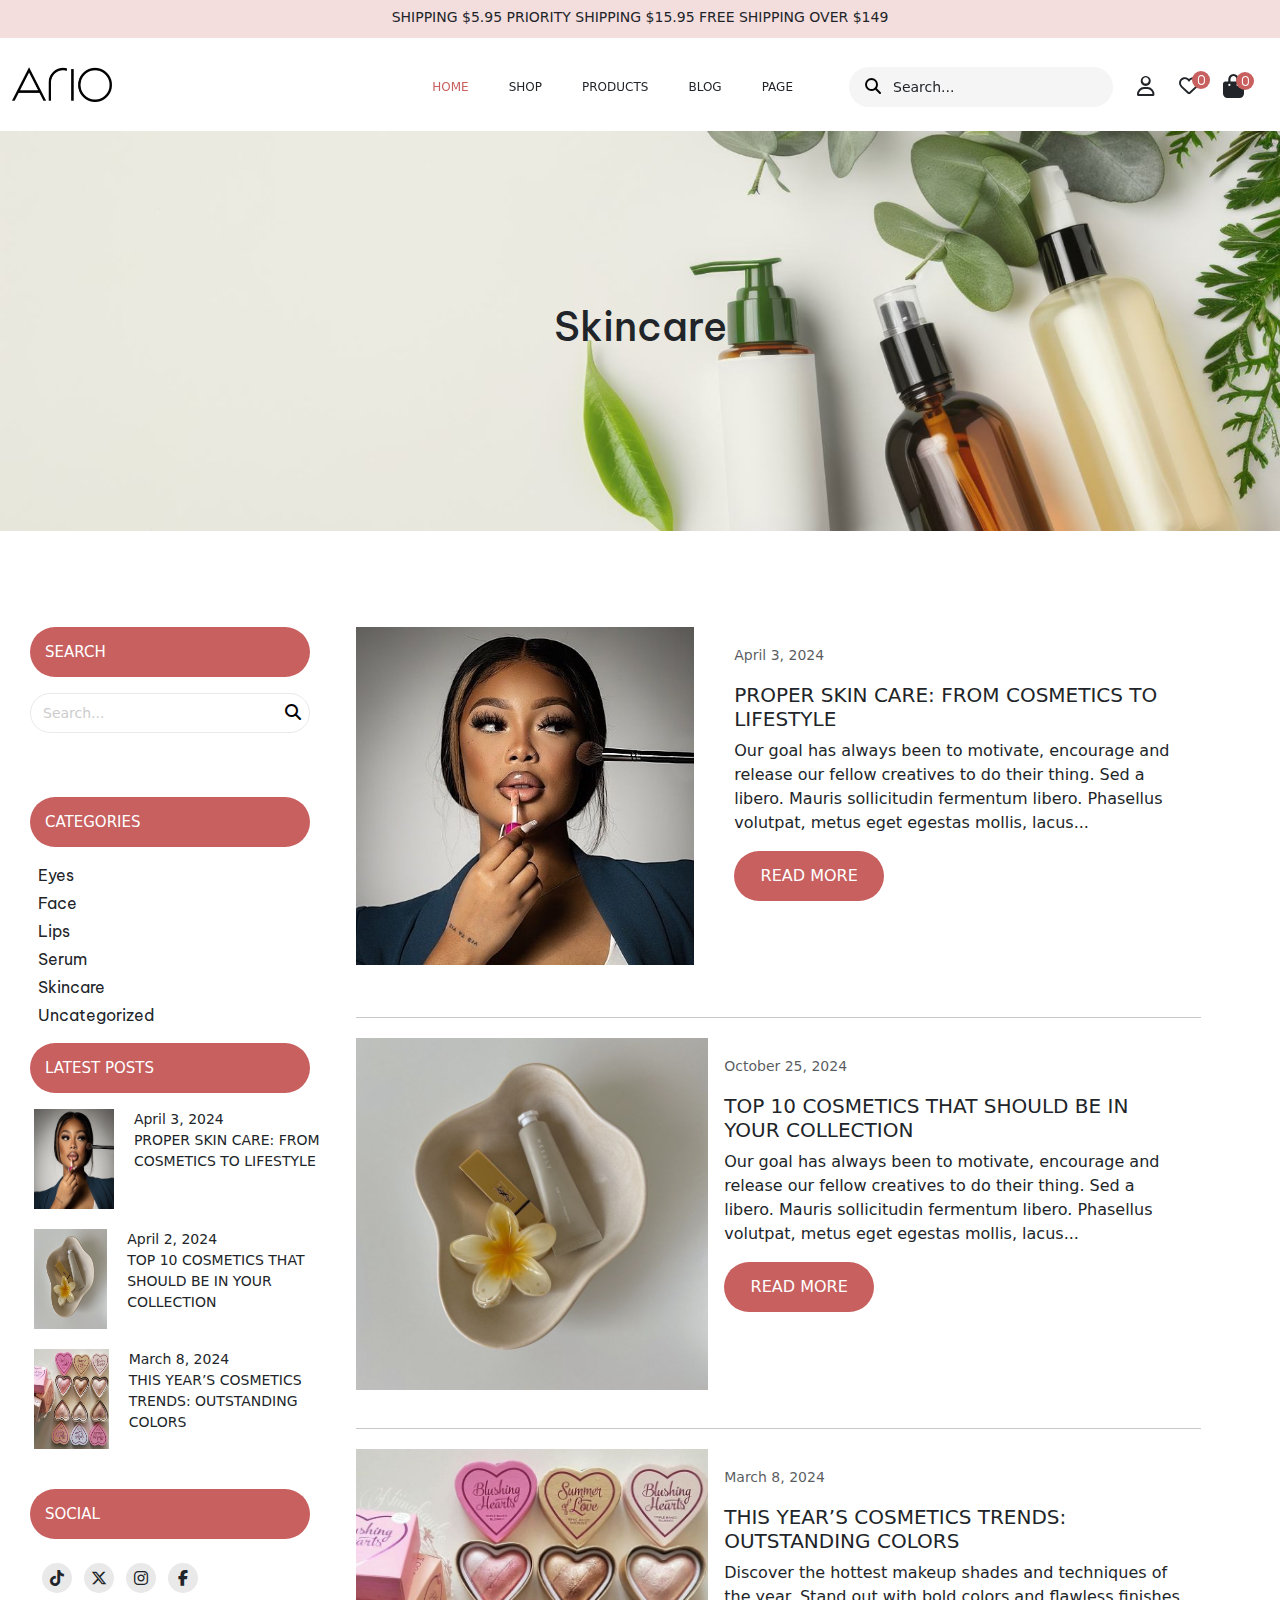
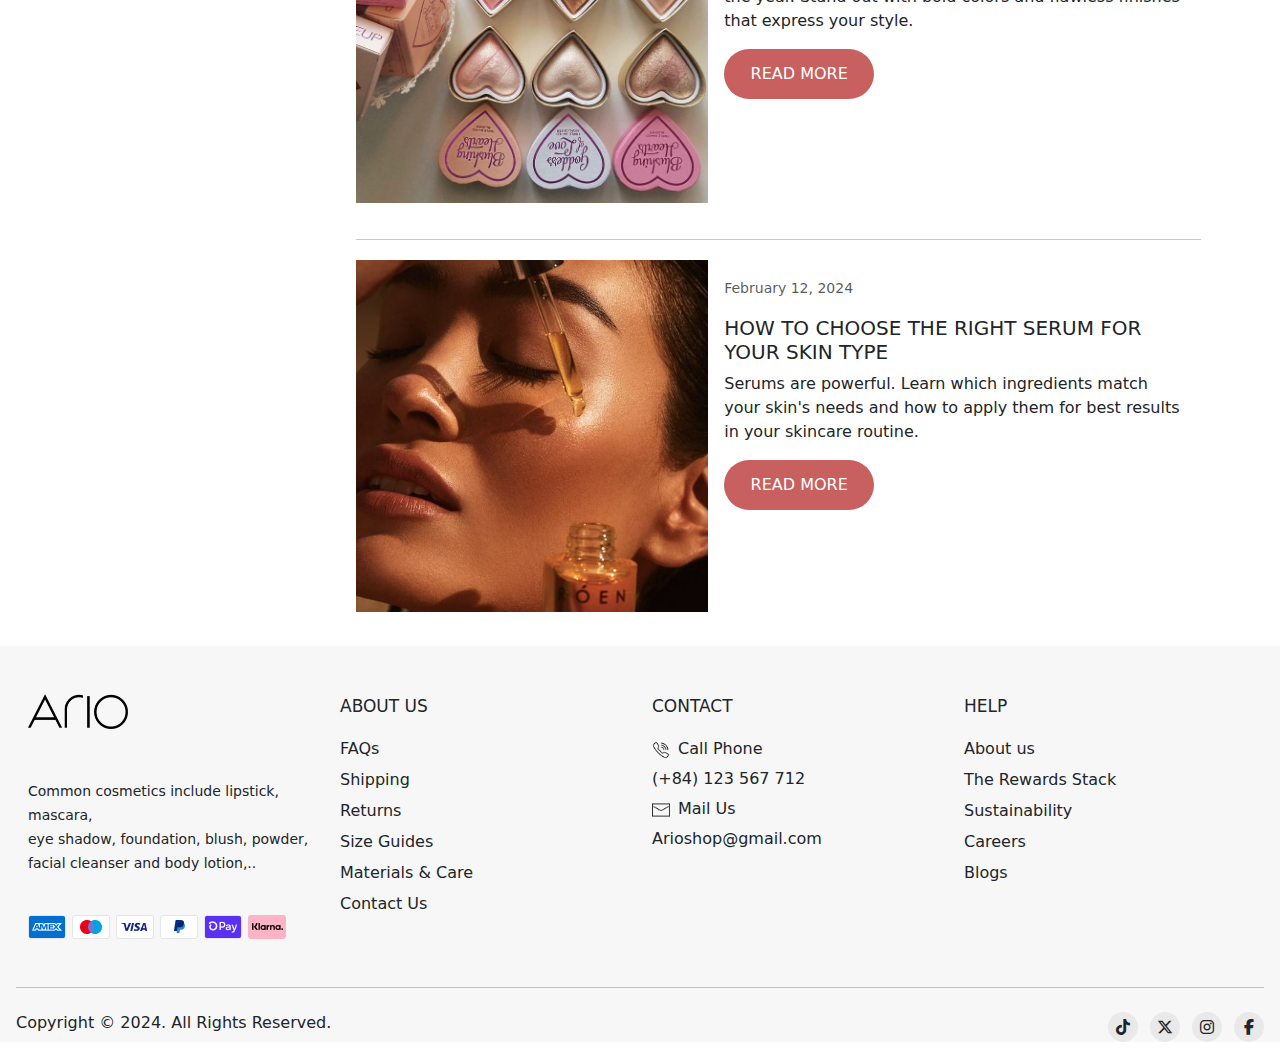
<file: blogs.html>
<!DOCTYPE html>
<html lang="en">
  <head>
    <meta charset="UTF-8" />
    <meta name="viewport" content="width=device-width, initial-scale=1.0" />
    <title>Ario - Beauty and Skincare</title>
    <link rel="preconnect" href="https://fonts.googleapis.com" />
    <link rel="preconnect" href="https://fonts.gstatic.com" crossorigin />
    <link
      href="https://fonts.googleapis.com/css2?family=Be+Vietnam+Pro:ital,wght@0,100;0,200;0,300;0,400;0,500;0,600;0,700;0,800;0,900;1,100;1,200;1,300;1,400;1,500;1,600;1,700;1,800;1,900&display=swap"
      rel="stylesheet"
    />
    <link
      rel="stylesheet"
      href="https://cdnjs.cloudflare.com/ajax/libs/font-awesome/6.7.2/css/all.min.css"
      integrity="sha512-Evv84Mr4kqVGRNSgIGL/F/aIDqQb7xQ2vcrdIwxfjThSH8CSR7PBEakCr51Ck+w+/U6swU2Im1vVX0SVk9ABhg=="
      crossorigin="anonymous"
      referrerpolicy="no-referrer"
    />
    <link
      href="https://cdn.jsdelivr.net/npm/bootstrap@5.3.3/dist/css/bootstrap.min.css"
      rel="stylesheet"
      integrity="sha384-QWTKZyjpPEjISv5WaRU9OFeRpok6YctnYmDr5pNlyT2bRjXh0JMhjY6hW+ALEwIH"
      crossorigin="anonymous"
    />
    <script
      src="https://cdn.jsdelivr.net/npm/bootstrap@5.3.3/dist/js/bootstrap.bundle.min.js"
      integrity="sha384-YvpcrYf0tY3lHB60NNkmXc5s9fDVZLESaAA55NDzOxhy9GkcIdslK1eN7N6jIeHz"
      crossorigin="anonymous"
    ></script>
    <link href="./assets/css/swiper-bundle.min.css" rel="stylesheet" />
    <link href="./assets/css/base.css" rel="stylesheet" />
    <link href="./assets/css/product.css" rel="stylesheet" />
    <link href="./assets/css/main.css" rel="stylesheet" />
    <link href="./assets/css/blogs.css" rel="stylesheet" />
  </head>
  <body>
    <div class="tobBar w-100 pb-1">
      <p class="text-center text-uppercase py-2">
        SHIPPING $5.95 PRIORITY SHIPPING $15.95 FREE SHIPPING OVER $149
      </p>
    </div>

    <nav class="navbar navbar-expand-lg py-4 sticky-top top-0">
      <div class="container-fluid">
        <div class="d-lg-none d-flex">
          <a href="#">
            <i class="fa-solid fa-bag-shopping fa-xl ario-text-black">
              <div
                class="counts rounded-circle d-flex justify-content-center align-items-center"
              >
                <p class="l-counts text-center">0</p>
              </div>
            </i>
          </a>
        </div>

        <a class="navbar-brand mx-auto" href="#">
          <img
            class="logo-img"
            src="./assets/images/indexImages/logo.png"
            alt="Logo"
          />
        </a>

        <!-- Right: Offcanvas Menu Button (Visible only on small screens) -->
        <button
          class="navbar-toggler d-lg-none"
          type="button"
          data-bs-toggle="offcanvas"
          data-bs-target="#offcanvasNavbar"
          aria-controls="offcanvasNavbar"
          aria-expanded="false"
          aria-label="Toggle navigation"
        >
          <span class="navbar-toggler-icon"></span>
        </button>

        <!-- Offcanvas Sidebar (Only visible on small screens) -->
        <div
          class="offcanvas offcanvas-end d-lg-none"
          tabindex="-1"
          id="offcanvasNavbar"
          aria-labelledby="offcanvasNavbarLabel"
        >
          <div class="offcanvas-header">
            <h5 class="offcanvas-title" id="offcanvasNavbarLabel">Menu</h5>
            <button
              type="button"
              class="btn-close"
              data-bs-dismiss="offcanvas"
              aria-label="Close"
            ></button>
          </div>
          <div class="offcanvas-body ario-font-family">
            <ul class="navbar-nav ms-auto mb-lg-0 text-uppercase d-flex gap-4">
              <li class="nav-item">
                <a class="nav-link active" href="./index.html">Home</a>
              </li>
              <li class="nav-item">
                <a class="nav-link" href="#">Shop</a>
              </li>
              <li class="nav-item">
                <a class="nav-link" href="#">Products</a>
              </li>
              <li class="nav-item">
                <a class="nav-link" href="./blogs.html">Blog</a>
              </li>
              <li class="nav-item">
                <a class="nav-link" href="#">Page</a>
              </li>
            </ul>
            <form class="d-flex search-form mt-3 rounded-pill" role="search">
              <a class="search-icon" href="#"
                ><i class="fa-solid fa-magnifying-glass ps-3 text-black"></i
              ></a>
              <input
                class="form-control border-none me-2"
                type="search"
                placeholder="Search..."
              />
            </form>
          </div>
        </div>

        <!-- Desktop Navbar (Only visible on large screens) -->
        <div
          class="collapse navbar-collapse mt-1 d-none d-lg-flex"
          id="navbarSupportedContent"
        >
          <ul class="navbar-nav ms-auto mb-lg-0 text-uppercase d-flex gap-4">
            <li class="nav-item">
              <a class="nav-link active" href="./index.html">Home</a>
            </li>
            <li class="nav-item">
              <a class="nav-link" href="#">Shop</a>
            </li>
            <li class="nav-item">
              <a class="nav-link" href="#">Products</a>
            </li>
            <li class="nav-item">
              <a class="nav-link" href="./blogs.html">Blog</a>
            </li>
            <li class="nav-item">
              <a class="nav-link" href="#">Page</a>
            </li>
          </ul>
          <form class="d-flex search-form ms-5 rounded-pill" role="search">
            <a class="search-icon" href="#"
              ><i class="fa-solid fa-magnifying-glass ps-3 text-black"></i
            ></a>
            <input
              class="form-control border-none me-2"
              type="search"
              placeholder="Search..."
            />
          </form>
          <div class="nav-right d-flex px-4 gap-4">
            <a href="#"
              ><i class="fa-regular fa-user fa-lg ario-text-black"></i
            ></a>
            <a href="#">
              <i class="fa-regular fa-heart fa-lg ario-text-black">
                <div
                  class="counts rounded-circle d-flex justify-content-center align-items-center"
                >
                  <p class="l-counts text-center">0</p>
                </div>
              </i>
            </a>
            <a href="#">
              <i class="fa-solid fa-bag-shopping fa-xl ario-text-black">
                <div
                  class="counts rounded-circle d-flex justify-content-center align-items-center"
                >
                  <p class="l-counts text-center">0</p>
                </div>
              </i>
            </a>
          </div>
        </div>
      </div>
    </nav>
    <section class="header">
      <div class="header-div d-flex align-items-center justify-content-center">
        <h1>Skincare</h1>
      </div>
    </section>
    <section class="blogs-body pt-5 mt-5">
      <div class="small-row row d-flex flex-nowrap">
        <div class="left-div col-lg-3 col-md-3 gap-3">
          <div
            class="topics rounded-pill text-uppercase ario-bg-pinkRose ario-text-white"
          >
            search
          </div>
          <form class="d-flex search-form rounded-pill" role="search">
            <a class="search-icon" href="#">
              <i class="fa-solid fa-magnifying-glass me-2 text-black"></i>
            </a>
            <input
              class="form-control border-none"
              type="search"
              placeholder="Search..."
            />
          </form>

          <!-- Categories Section -->
          <div
            class="topics rounded-pill text-uppercase ario-bg-pinkRose ario-text-white mt-lg-5"
          >
            categories
          </div>
          <div
            class="categories d-flex flex-column align-items-start text-start ario-font-family gap-1 ms-2"
          >
            <a href="#" class="text-capitalize">eyes</a>
            <a href="#" class="text-capitalize">face</a>
            <a href="#" class="text-capitalize">lips</a>
            <a href="#" class="text-capitalize">serum</a>
            <a href="#" class="text-capitalize">skincare</a>
            <a href="#" class="text-capitalize">uncategorized</a>
          </div>

          <div
            class="topics rounded-pill text-uppercase ario-bg-pinkRose ario-text-white"
          >
            latest posts
          </div>
          <div class="posts mb-1 ms-1">
            <div class="last-posts d-flex flex-row">
              <div class="post-img img1"></div>
              <div class="post-data">
                <p class="mb-0">April 3, 2024</p>
                <a class="text-uppercase mt-0" href="#">
                  Proper Skin Care: From Cosmetics to Lifestyle
                </a>
              </div>
            </div>
            <div class="last-posts d-flex flex-row">
              <div class="post-img img2"></div>
              <div class="post-data">
                <p class="mb-0">April 2, 2024</p>
                <a class="text-uppercase mt-0" href="#">
                  Top 10 Cosmetics That Should Be In Your Collection
                </a>
              </div>
            </div>
            <div class="last-posts d-flex flex-row">
              <div class="post-img img3"></div>
              <div class="post-data">
                <p class="mb-0">March 8, 2024</p>
                <a class="text-uppercase mt-0" href="#">
                  This Year’s Cosmetics Trends: Outstanding Colors
                </a>
              </div>
            </div>
          </div>

          <div
            class="topics rounded-pill text-uppercase ario-bg-pinkRose ario-text-white"
          >
            social
          </div>
          <div class="d-flex social-media mt-2">
            <div class="rounded-circle">
              <i class="fa-brands fa-tiktok"></i>
            </div>
            <div class="rounded-circle">
              <i class="fa-brands fa-x-twitter"></i>
            </div>
            <div class="rounded-circle">
              <i class="fa-brands fa-instagram"></i>
            </div>
            <div class="rounded-circle">
              <i class="fa-brands fa-facebook-f"></i>
            </div>
          </div>
        </div>
        <div class="right-div col-lg-8 col-md-8">
          <div class="card mb-3">
            <div class="row">
              <div class="image-blog col-lg-5 col-md-5 col-sm-5">
                <img
                  src="./assets/images/blogs/blog-1-1.jpg"
                  class="w-100"
                  alt="Proper Skin Care Image"
                />
              </div>
              <div class="col-lg-7 col-md-7 col-sm-7">
                <div class="card-body">
                  <p class="card-text">
                    <small class="text-body-secondary">April 3, 2024</small>
                  </p>
                  <h5 class="card-title text-uppercase">
                    Proper Skin Care: From Cosmetics to Lifestyle
                  </h5>
                  <p class="card-text">
                    Our goal has always been to motivate, encourage and release
                    our fellow creatives to do their thing. Sed a libero. Mauris
                    sollicitudin fermentum libero. Phasellus volutpat, metus
                    eget egestas mollis, lacus...
                  </p>
                  <div
                    class="readMore rounded-pill text-uppercase ario-text-white ario-bg-pinkRose"
                  >
                    read more
                  </div>
                </div>
              </div>
            </div>
          </div>

          <hr class="line" />

          <!-- Blog Card 2 -->
          <div class="card mb-3">
            <div class="row g-0">
              <div class="col-lg-5 col-md-5 col-sm-5">
                <img
                  src="./assets/images/blogs/blog-1-2.jpg"
                  class="w-100"
                  alt="Top 10 Cosmetics Image"
                />
              </div>
              <div class="col-mlg-7 col-md-7 col-sm-7">
                <div class="card-body">
                  <p class="card-text">
                    <small class="text-body-secondary">October 25, 2024</small>
                  </p>
                  <h5 class="card-title text-uppercase">
                    Top 10 Cosmetics That Should Be In Your Collection
                  </h5>
                  <p class="card-text">
                    Our goal has always been to motivate, encourage and release
                    our fellow creatives to do their thing. Sed a libero. Mauris
                    sollicitudin fermentum libero. Phasellus volutpat, metus
                    eget egestas mollis, lacus...
                  </p>
                  <div
                    class="readMore rounded-pill text-uppercase ario-text-white ario-bg-pinkRose"
                  >
                    read more
                  </div>
                </div>
              </div>
            </div>
          </div>

          <hr class="line" />

          <!-- Blog Card 3 -->
          <div class="card mb-3">
            <div class="row g-0">
              <div class="col-lg-5 col-md-5 col-sm-5">
                <img
                  src="./assets/images/blogs/blog-1-3.jpg"
                  class="w-100"
                  alt="Cosmetics Trends Image"
                />
              </div>
              <div class="col-lg-7 col-md-7 col-sm-7">
                <div class="card-body">
                  <p class="card-text">
                    <small class="text-body-secondary">March 8, 2024</small>
                  </p>
                  <h5 class="card-title text-uppercase">
                    This Year’s Cosmetics Trends: Outstanding Colors
                  </h5>
                  <p class="card-text">
                    Discover the hottest makeup shades and techniques of the
                    year. Stand out with bold colors and flawless finishes that
                    express your style.
                  </p>
                  <div
                    class="readMore rounded-pill text-uppercase ario-text-white ario-bg-pinkRose"
                  >
                    read more
                  </div>
                </div>
              </div>
            </div>
          </div>

          <hr class="line" />

          <!-- Blog Card 4 -->
          <div class="card mb-5">
            <div class="row g-0">
              <div class="col-lg-5 col-md-5 col-sm-5">
                <img
                  src="./assets/images/blogs/blog-1-4.jpg"
                  class="w-100"
                  alt="Serum Guide Image"
                />
              </div>
              <div class="col-lg-7 col-md-7 col-sm-7">
                <div class="card-body">
                  <p class="card-text">
                    <small class="text-body-secondary">February 12, 2024</small>
                  </p>
                  <h5 class="card-title text-uppercase">
                    How to Choose the Right Serum for Your Skin Type
                  </h5>
                  <p class="card-text">
                    Serums are powerful. Learn which ingredients match your
                    skin's needs and how to apply them for best results in your
                    skincare routine.
                  </p>
                  <div
                    class="readMore rounded-pill text-uppercase ario-text-white ario-bg-pinkRose"
                  >
                    read more
                  </div>
                </div>
              </div>
            </div>
          </div>
        </div>
      </div>
    </section>

    <section class="footer footer-bg pt-5 mt-5">
      <div class="row ms-3 me-3">
        <div class="right-footer-div col-lg-3 col-md-3 col-sm-3">
          <a class="logo" href="#">
            <img
              class="logo-img mb-3"
              src="./assets/images/indexImages/logo.png"
              alt="Logo with the word 'ARIO' in a modern, sans-serif font, with the letters 'A' and 'R' in uppercase and 'I' and 'O' in lowercase."
            />
          </a>
          <p class="site-desc mt-4">
            Common cosmetics include lipstick, mascara,<br />
            eye shadow, foundation, blush, powder,<br />
            facial cleanser and body lotion,..
          </p>
          <img
            class="payment-img mt-4"
            src="./assets/images/footer/payment.png"
            alt="Logos of various payment methods, including AMEX, Mastercard, VISA, PayPal, Apple Pay, and Klarna, visually indicating options for digital or card-based transactions."
          />
        </div>

        <div class="left-footer-col col-lg-3 col-md-3 col-sm-3">
          <h3 class="text-uppercase">About us</h3>
          <a href="#">FAQs</a>
          <a href="#">Shipping</a>
          <a href="#">Returns</a>
          <a href="#">Size Guides</a>
          <a href="#">Materials & Care</a>
          <a href="#">Contact Us</a>
        </div>

        <div class="left-footer-col col-lg-3 col-md-3 col-sm-3 contact">
          <h3 class="text-uppercase">contact</h3>
          <div class="d-flex gap-2">
            <div class="icon">
              <img
                class="w-100"
                src="./assets/images/footer/phone.png"
                alt="Icon of a telephone handset with three curved lines indicating sound or signal."
              />
            </div>
            <p>Call Phone</p>
          </div>

          <a class="number" href="#">(+84) 123 567 712</a>
          <div class="d-flex gap-2">
            <div class="icon">
              <img
                class="w-100"
                src="./assets/images/footer/mail.png"
                alt="An icon of an envelope, symbolizing email or messaging, universally recognized for communication or message notifications."
              />
            </div>
            <p>Mail Us</p>
          </div>
          <a class="number" href="#">Arioshop@gmail.com</a>
        </div>
        <div class="left-footer-col help col-lg-3 col-md-3 col-sm-3">
          <h3 class="text-uppercase">help</h3>
          <a href="#">About us</a>
          <a href="#">The Rewards Stack</a>
          <a href="#">Sustainability</a>
          <a href="#">Careers</a>
          <a href="#">Blogs</a>
        </div>
      </div>
      <hr class="mt-5 mb-4 ms-3 me-3 text-opacity-25" />
      <div class="ms-3 me-3 mb-3 d-flex justify-content-between">
        <p>Copyright © 2024. All Rights Reserved.</p>
        <div class="d-flex social-media">
          <div class="rounded-circle">
            <i class="fa-brands fa-tiktok"></i>
          </div>
          <div class="rounded-circle">
            <i class="fa-brands fa-x-twitter"></i>
          </div>
          <div class="rounded-circle">
            <i class="fa-brands fa-instagram"></i>
          </div>
          <div class="rounded-circle">
            <i class="fa-brands fa-facebook-f"></i>
          </div>
        </div>
      </div>
    </section>

    <script
      src="https://cdn.jsdelivr.net/npm/@popperjs/core@2.11.8/dist/umd/popper.min.js"
      integrity="sha384-I7E8VVD/ismYTF4hNIPjVp/Zjvgyol6VFvRkX/vR+Vc4jQkC+hVqc2pM8ODewa9r"
      crossorigin="anonymous"
    ></script>
    <script
      src="https://cdn.jsdelivr.net/npm/bootstrap@5.3.3/dist/js/bootstrap.min.js"
      integrity="sha384-0pUGZvbkm6XF6gxjEnlmuGrJXVbNuzT9qBBavbLwCsOGabYfZo0T0to5eqruptLy"
      crossorigin="anonymous"
    ></script>
    <script src="./assets/js/swiper-bundle.min.js"></script>
    <script src="./assets/js/swiperCode.js"></script>
    <script src="./assets/js/main.js"></script>
    <script src="./assets/js/product.js"></script>
  </body>
</html>
</file>
<file: assets/css/base.css>
@import url("https://fonts.googleapis.com/css2?family=Be+Vietnam+Pro:ital,wght@0,100;0,200;0,300;0,400;0,500;0,600;0,700;0,800;0,900;1,100;1,200;1,300;1,400;1,500;1,600;1,700;1,800;1,900&family=GFS+Didot&display=swap");

:root {
  --babyPink: #f4dddd;
  --pinkRose: #c7605f;
  --carousalPink: #eadbcb;
  --arioBlak: black;
  --arioWhite: white;
  --skyBlue: #78dce2;
  --brick: #6b302c;
  --brown: #894949;
  --textFiledColor: #f5f5f5;
  --fontFamilyDidot: "GFS Didot", serif;
  --fontFamily: "Be Vietnam Pro", serif;
  --footer-bg: #F7F7F7;
  color: var(--arioBlak);
  padding: 0px;
  margin: 0px;
}

.didot{
  font-family: var(--fontFamilyDidot);
  font-size: 30px;
  font-weight: 600;
  line-height: 40px;

}
a {
  text-decoration: none;
  color: var(--arioBlack);
}

a:hover {
  color: var(--pinkRose);
}
.ario-text-white {
  color: var(--arioWhite);
}
.ario-text-pink {
  color: var(--pinkRose);
}
.ario-text-black {
  color: var(--arioBlack);
}

.ario-bg-white {
  background-color: var(--arioWhite);
}

.ario-bg-black {
  background-color: var(--arioBlak);
}

.ario-bg-pinkRose {
  background-color: var(--pinkRose);
}

.ario-bg-carousalPink {
  background-color: var(--carousalPink);
}

.ario-font-family {
  font-family: "Be Vietnam Pro", serif;
}

.ario-bg-skyBlue {
  background-color: var(--skyBlue);
}
.footer-bg {
  background-color: var(--footer-bg);
}
.ario-bg-brown {
  background-color: var(--brown);
}

.ario-bg-brick {
  background-color: var(--brick);
}

.text-shadow {
  text-shadow: 2px 2px 4px rgba(0, 0, 0, 0.5);
}
</file>
<file: assets/css/product.css>
.nav-tree a {
  font-size: 15px;
  font-weight: 500;
  line-height: 21px;
}

.nav-tree a::after {
  content: "/";
  font-size: 15px;
  font-weight: 500;
  line-height: 21px;
  color: black;
}
.nav-tree .current {
  color: var(--pinkRose);
}
.nav-tree .current::after {
  content: "";
}

.product-info {
  width: 100%;
}

.product-info .gallery {
  height: 500px;
}
.product-info .gallery .col-lg-4 {
  display: flex;
  flex-direction: column;
  align-items: center;
  height: 100%;
}
.product-info {
  display: flex;
  flex-direction: row;
}
.product-info .gallery .col-lg-4 .prod-gallery {
  margin-top: 10px;
  margin-left: 8px;
  margin-right: 8px;
  height: calc(100% / 4 - 10px);
  width: 60%;
  cursor: pointer;
}
.product-info .gallery .col-lg-4 .prod-gallery img {
  width: 100%;
  object-fit: fill;
}
.product-info .gallery .col-lg-4 .prod-gallery:hover {
  border-color: #c7605f;
}

.product-info .gallery .col-lg-4 .prod-gallery img {
  object-fit: contain;
}

.product-info .gallery .col-lg-4 .active {
  border: 1px solid #c7605f;
}
.product-info .gallery .col-lg-7 {
  margin-top: 10px;
  height: 100%;
  border: 1px solid #e9e9e9;
}
.product-info .prod-data {
  margin-top: 10px;
  height: 500px;
}
.product-info .prod-data h1 {
  font-size: 28px;
  font-weight: 500;
  line-height: 35px;
}
.product-info .prod-data h2,
.related h2 {
  font-size: 24px;
  font-weight: 500;
  line-height: 35px;
}

.stars {
  color: var(--pinkRose);
}

.product-info .prod-data .last {
  color: #c7c6c6;
}

.review-counts {
  color: var(--arioBlak);
  margin-left: 6px;
  margin-top: 18px;
  font-size: 12px;
  line-height: 12px;
}

.product-info .prod-data .price {
  font-size: 22px;
  font-weight: 400;
  line-height: 14px;
}

.product-info .prod-data .view p {
  margin-top: 15px;
  font-size: 16px;
  font-weight: 400;
  line-height: 12px;
}

.cart {
  height: 50px;
  font-size: 16px;
  font-weight: 500;
  line-height: 50px;
}

.select-count {
  border: 1px solid #e9e9e9;
  background-color: var(--ariowhite);
}

.select-count button {
  border: none;
  background-color: var(--ariowhite);
  font-size: 28px;
  line-height: 50px;
}

.select-count button:hover {
  color: var(--pinkRose);
}

.select-count .counter {
  font-size: 20px;
  line-height: 50px;
}

.product-info .prod-data .interaction .event {
  height: 45px;
  width: 45px;
  font-size: 15px;
  display: flex;
  align-items: center;
  justify-content: center;
  color: var(--arioBlak);
  border: 1px solid #e9e9e9;
}

.product-info .prod-data .interaction .event:hover {
  background-color: var(--pinkRose);
  border-color: var(--pinkRose);
  color: white;
}

.product-info .prod-data .interaction .inter-desc {
  padding-right: 20px;
  margin-left: 10px;
}

.product-info .prod-data .freeShipping p {
  margin-top: 15px;
  font-size: 16px;
  font-weight: 400;
  line-height: 21px;
  font-family: "Be Vietnam Pro", serif;
}

.nav-tabs {
  position: relative;
}
.nav-tabs .nav-link {
  position: relative;
  color: var(--arioBlak);
  font-size: 20px;
  line-height: 30px;
  font-weight: 700;
  padding-bottom: 10px;
  border: none;
}
.nav-tabs .nav-link::after {
  content: "";
  position: absolute;
  left: 50%;
  bottom: 0;
  width: 0;
  height: 3px;
  background-color: var(--pinkRose);
  transition: all 0.3s ease-in-out;
  transform: translateX(-50%);
}
.nav-tabs .nav-link.active::after {
  width: 100%;
}
.related-sec {
  width: 100%;
  padding-bottom: 350px;
  overflow: scroll;
}
.related-sec::-webkit-scrollbar {
  display: none;
}
.related {
  padding-top: 100px;
}

.related-sec .contain .item-container .item-contanet .swiper-wrapper {
  width: 100%;
  flex-direction: row;
  flex-wrap: wrap;
  gap: 25px;
  align-items: center;
  justify-content: center;
}
.related-sec .contain .item-container .item-contanet .swiper-wrapper .item {
  width: 320px;
  margin-bottom: 110px;
}

/*meduim screens md*/
@media screen and (max-width: 991px) and (min-width: 768px) {
  .product-info .gallery .col-lg-4 .prod-gallery {
    margin-top: 5px;
    margin-left: 8px;
    margin-right: 8px;
    height: 24%;
    width: 80%;
    cursor: pointer;
  }

  .product-info .prod-data .view p {
    margin-top: 10px;
    font-size: 14px;
    font-weight: 400;
    text-align: justify;
    line-height: 12px;
  }

  .product-info .prod-data .freeShipping p {
    font-size: 14px;
  }
}

/*small screens sm*/
@media screen and (max-width: 768px) and (min-width: 576px) {
  .product-info .gallery .col-lg-4 .prod-gallery {
    margin-top: 4px;

    height: 25%;
    width: 100%;
    cursor: pointer;
  }
  .product .product-info {
    display: flex;
    flex-direction: column;
  }
}

/*extra small screens */
@media screen and (max-width: 576px) {
  .product .product-info {
    display: flex;
    flex-direction: column;
    overflow: scroll;
  }
  .product .product-info .gallery .col-lg-7 .product-image{
    margin-left: 30px;
  }
  .product .product-info .prod-data {
    margin-left: 30px;
    margin-top: 20px;
  }

  .product .product-info .prod-data h1 {
    font-size: 22px;
  }
  .select-count {
    width: 35%;
  }
  .addCart {
    width: 65%;
  }
}
</file>
<file: assets/css/main.css>
.tobBar {
  background-color: var(--babyPink);
  font-size: 14px;
  font-weight: 400;
  line-height: 18px;
  height: 38px;
}

.logo-img {
  height: 35px;
  width: 100px;
}
.navbar.sticking {
  background-color: var(--arioWhite);
  box-shadow: 0 4px 8px 0 rgba(0, 0, 0, 0.15);
}
.navbar-nav {
  font-size: 12px;
  font-weight: 500;
  line-height: 18px;
}

.nav-link {
  color: var(--arioBlack);
}

.navbar-nav .nav-link.active {
  color: var(--pinkRose);
}

.navbar-nav .nav-link:hover {
  color: var(--pinkRose);
}

.search-form {
  background-color: var(--textFiledColor);
  border: none;
  align-items: center;
  justify-content: start;
}

.form-control {
  background-color: var(--textFiledColor);
  border: none;
}
.form-control:focus {
  background-color: var(--textFiledColor);
  border: none;
  box-shadow: none !important;
}
.form-control::placeholder {
  color: var(--arioBlack);
  font-size: 14px;
  font-weight: 400;
  line-height: 18px;
}

.search-form.rounded-pill {
  height: 40px;
}

.search-icon .fa-magnifying-glass:hover {
  color: var(--pinkRose) !important;
}

.nav-right i:hover {
  color: var(--pinkRose) !important;
}
.nav-right i {
  position: relative;
}
.counts {
  height: 18px;
  width: 18px;
  background-color: var(--pinkRose);
  color: var(--arioWhite);
  position: absolute;
  top: -14px;
  left: 13px;
}

.counts .l-counts {
  font-size: 11px;
  font-weight: 500;
  line-height: 23px;
  margin-top: 17px;
}
.carousel-item {
  width: 100%;
}
.carousel-inner .carousel-item .row {
  width: 100%;
}
.carousel-inner .carousel-item .carousel-data {
  height: 100%;
}

.carousel-inner .carousel-item .carousel-data p {
  font-size: 14px;
  font-weight: 500;
  line-height: 13px;
  opacity: 0;
}
.carousel-inner .carousel-item .carousel-data h2 {
  font-size: 46px;
  font-weight: 100;
  line-height: 53px;
  opacity: 0;
  font-family: var(--fontFamily);
}

.carousel-inner .carousel-item.active .carousel-data p {
  animation: slideRight 2s ease-in forwards, slideleft 2s ease-in 8s forwards;
}

.carousel-inner .carousel-item.active .carousel-data h2 {
  animation: slideRight 2s ease-in 1.8s forwards,
    slideleft 2s ease-in 8s forwards;
}

.shop {
  cursor: pointer;
}
.carousel-inner .carousel-item.active .carousel-data .shop {
  height: 40px;
  width: 100px;
  font-size: 8px;
  font-weight: 500;
  line-height: 33px;
  opacity: 0;
}

.carousel-inner .carousel-item.active .carousel-data .shop-white {
  color: var(--arioWhite);
  border: var(--arioWhite) 1px solid;
}

.carousel-inner .carousel-item.active .carousel-data .shop-black {
  color: var(--arioBlack);
  border: black 1px solid;
}

.carousel-inner .carousel-item.active .carousel-data .shop:hover {
  background-color: var(--pinkRose);
  border: var(--pinkRose) solid 1px;
  color: var(--arioWhite);
  transition: background-color 0.35s, border 0.35s;
}

.carousel-inner .carousel-item.active .carousel-data .shop {
  animation: slideRight 1.5s ease-in 2.8s forwards,
    slideleft 1s ease-in 8s forwards;
}

@keyframes slideRight {
  from {
    opacity: 0;

    transform: translateX(-100%);
  }
  to {
    opacity: 1;

    transform: translateX(0);
  }
}

@keyframes slideleft {
  from {
    opacity: 1;

    transform: translateX(0);
  }
  to {
    opacity: 0;

    transform: translateX(100%);
  }
}

.carousel-control-style {
  height: 60px;
  width: 60px;
  border: var(--arioWhite) solid 1px;
  margin-top: 12%;
  display: none;
}
.carousel-control-style:hover {
  background-color: var(--pinkRose);
  border: var(--pinkRose);
}
.carousel:hover .carousel-control-style {
  display: block;
  font-size: 12px;
}

/* .carousel-inner .carousel-item .carousel-data .paper-bags {
  margin-top: 120px;
  margin-left: 50px;
} */

.new-arv-prod {
  width: 100%;
  padding-bottom: 50px;
}

.new-arv-prod .contain {
  width: 100%;
}

.new-arv-prod h2 {
  font-size: 40px;
  font-weight: 300;
  line-height: 40px;
}
.swiper {
  width: 100%;
  height: 400px;
  position: relative;
}

.new-arv-prod .item-contanet {
  /* width: calc(100% / 3.7 - 25px); */
  width: 310px;
  margin-right: 25px;
}
.new-arv-prod .item {
  width: 100%;
  height: 280px;
  border: 1px solid #e9e9e9;
  cursor: pointer;
  position: relative;
}

.new-arv-prod .item .hover-img {
  position: absolute;
  top: 0;
  left: 0;
  display: none;
  transition: display 1s;
}

.new-arv-prod
  .contain
  .item-container
  .item-contanet
  .swiper-wrapper
  .item:hover
  .hover-img,
.related .item:hover .hover-img {
  position: absolute;
  top: 0;
  left: 0;
  display: block;
}

.new-arv-prod .hot {
  width: 45px;
  font-size: 10px;
  font-weight: 400;
  line-height: 24px;
  position: absolute;
  top: 15px;
  left: 20px;
}

.new-arv-prod .discount {
  width: 50px;
  font-size: 10px;
  font-weight: 400;
  line-height: 24px;
  position: absolute;
  top: 15px;
  right: 20px;
}

.new-arv-prod .add-cart {
  height: 55px;
  width: 200px;
  font-size: 14px;
  font-weight: 500;
  line-height: 50px;
  display: flex;
  background-color: var(--arioWhite);
  align-items: center;
  justify-content: center;
  opacity: 0;
  border: 1px dashed #cccccc;
  position: absolute;
  bottom: 15px;
  left: 15%;
  transition: opacity 0.5s, position 0.8s;
  transition-timing-function: ease-in-out;
}
.new-arv-prod
  .contain
  .item-container
  .item-contanet
  .swiper-wrapper
  .item:hover
  .add-cart,
.related .item:hover .add-cart {
  opacity: 1;
  position: absolute;
  left: 15%;
  bottom: 15px;
}
.new-arv-prod .add-cart:hover {
  opacity: 1;
  border: 1px solid #c7605f;
  background-color: var(--pinkRose);
  color: var(--arioWhite);
}
.new-arv-prod h3 {
  font-size: 14px;
  font-weight: 500;
  line-height: 16.8px;
  text-align: center;
}

.new-arv-prod .right-icons {
  opacity: 0;
  position: absolute;
  top: 60px;
  right: 10px;
  transition: opacity 0.5s, position 0.8s;
  transition-timing-function: ease-in-out;
}

.new-arv-prod .icon {
  height: 40px;
  width: 40px;
  font-size: 14px;
}
.new-arv-prod .icon:hover {
  background-color: var(--pinkRose);
  color: var(--arioWhite);
}
.new-arv-prod
  .contain
  .item-container
  .item-contanet
  .swiper-wrapper
  .item:hover
  .right-icons,
.related .item:hover .right-icons {
  opacity: 1;
  position: absolute;
  top: 60px;
  right: 10px;
}

.popover {
  background: #000;
  height: 30px;
  display: flex;
  align-items: center;
  justify-content: center;
  border-radius: 3px;
}
.popover-body {
  color: white;
  height: 30px;
  display: flex;
  align-items: center;
  justify-content: center;
  font-size: 10px;
  border-radius: 3px;
}

.new-arv-prod .price {
  display: flex;
  flex-direction: row;
  justify-content: center;
  align-items: center;
  gap: 8px;
  font-size: 14px;
  font-weight: 500;
  line-height: 14px;
}

.new-arv-prod .palette-colors {
  display: flex;
  flex-direction: row;
  justify-content: center;
  align-items: center;
  gap: 4px;
}
.new-arv-prod .palette-colors .outlayer {
  height: 22px;
  width: 22px;
  border: 1px solid #e9e9e9;
  display: flex;
  align-items: center;
  justify-content: center;
  cursor: pointer;
}

.new-arv-prod .palette-colors .powder-col {
  height: 14px;
  width: 14px;
}

.swiper-button-prev {
  height: 30px;
  width: 30px !important;
  top: 35% !important;
  color: black;
  display: none;
}

.swiper-button-next {
  top: 35% !important;
  z-index: 10;
  color: black;
  display: none;
}

.new-arv-prod .contain:hover .swiper-button-prev {
  display: block;
}

.new-arv-prod .contain:hover .swiper-button-next {
  display: block;
}

.modal-content {
  border-radius: 0 !important;
  position: relative;
}

.modal-body {
  height: 400px;
  margin: 0;
  padding: 0;
}

.modal-content .btn-close {
  position: absolute;
  right: 30px;
  top: 20px;
  z-index: 30;
}

.modal-body hr {
  width: 90%;
}
.modal-body #quickViewDesc {
  width: 90%;
}

.modal-content .modal-body .data-div div .buy {
  border: 1px solid black;
}
.categories .row .category {
  height: 300px;
  display: flex;
  align-items: center;
  justify-content: center;
  cursor: pointer;
  position: relative;
  overflow: hidden;
}

.categories .row .category img {
  object-fit: cover;
  position: absolute;
  top: 0;
  left: 0;
  transition: transform 0.5s ease-in-out;
}

.categories .row .category:hover img {
  transform: scale(1.1);
}
.categories .row .category-name {
  font-size: 16px;
  font-weight: 500;
  line-height: 24px;
  position: absolute;
  height: 50px;
  width: 190px;
  bottom: 20px;
  z-index: 10;
  overflow: hidden;
}

.category-name::before {
  content: "";
  position: absolute;
  top: 90%;
  left: -280%;
  width: 500%;
  height: 500%;
  background: var(--pinkRose);
  transform: rotate(45deg);
}

.categories .row .category-name:hover::before {
  animation: hover-effect 1s 1;
}

@keyframes hover-effect {
  0% {
    left: -280%;
  }
  50% {
    left: 0%;
  }
  100% {
    left: 280%;
  }
}

.fixed-bg {
  height: 500px;
  background-image: url(../images/fixed.jpg);
  background-attachment: fixed;
  background-size: contain;
  text-align: start;
}

.fixed-bg-data h2 {
  font-size: 40px;
  font-weight: 300;
  line-height: 65px;
}
.fixed-bg-data p {
  font-size: 18px;
  font-weight: 300;
  line-height: 30px;
  text-align: center;
  width: 80%;
}
.fixed-bg-data a {
  font-size: 12px;
  font-weight: 500;
  line-height: 49px;
  height: 50px;
  width: 150px;
}

.fixed-bg-data a:hover {
  background-color: var(--pinkRose);
  color: var(--arioWhite);
}

.brands .list-group-item {
  width: calc(100% / 5);
  height: 170px;
}

.brands .list-group-item img {
  width: 60%;
  object-fit: cover;
  position: absolute;
  transition: transform 0.5s ease-in-out;
}
.brands .list-group-item img:hover {
  transform: scale(1.1);
}
.ads-section .row .col-lg-6 {
  height: 400px;
  display: flex;
  flex-direction: column;
  align-items: center;
  position: relative;
}

.ads-section .row .col-lg-6 .ads-desc {
  height: 150px;
  position: absolute;
  font-size: 16px;
  font-weight: 300;
  line-height: 26px;
  display: flex;
  flex-direction: column;
  align-items: center;
  justify-content: center;
  bottom: -75px;
}

.ads-section .row .col-lg-6 .ads-desc h3 {
  font-size: 25px;
  font-weight: 300;
  line-height: 30px;
}

.ads-section .row .col-lg-6 .ads-desc h3:hover {
  color: var(--pinkRose);
}

.ads-section .row .col-lg-6 .ads-desc img {
  transition: transform 1s;
}

.ads-section .row .col-lg-6 .ads-desc img:hover {
  transform: scale(1.1);
}

.newSletters {
  display: flex;
  flex-direction: column;
  align-items: center;
  padding-top: 50px;
  gap: 15px;
  font-family: var(--fontFamily);
  overflow: hidden;
}

.newSletters .input-group {
  background-color: var(--arioWhite);
  height: 60px;
  border: #e9e9e9 1.5px solid;
  margin-bottom: 70px;
  width: 50%;
}
.newSletters .input-group .form-control {
  border-top-left-radius: inherit;
  border-bottom-left-radius: inherit;
  background-color: var(--arioWhite);
}

.newSletters .input-group .form-control.form-control::placeholder {
  font-size: 16px;
  font-weight: 300;
  line-height: 19px;
  color: var(--arioBlack);
}

.newSletters .input-group .btn {
  width: 130px;
  height: 50px;
  border: none;
  margin-top: 3px;
  margin-bottom: 3px;
  font-size: 12px;
  font-weight: 400;
  line-height: 18px;
}

.newSletters .row .insta-links {
  height: 500px;
  margin-left: 0px;
  position: relative;
}
.newSletters .row .insta-links .rowt {
  display: flex;
  align-items: center;
  justify-content: center;
}
.newSletters .row .left-div {
  display: flex;
  align-items: center;
  justify-content: center;
}

.newSletters .row .insta-links .instagram {
  height: 40px;
  width: 40px;
  font-size: 18px;
  display: flex;
  align-items: center;
  justify-content: center;
  color: var(--arioWhite);
  background-color: var(--pinkRose);
  position: absolute;
  z-index: 2;
  opacity: 0;
  transition: opacity 0.5s;
}
.newSletters .row .left-div:hover .instagram {
  opacity: 1;
}

.newSletters .row .insta-links .rowt .col-lg-4:hover .instagram {
  opacity: 1;
}

.newSletters .row .insta-links .rowb .col-lg-4:hover .instagram {
  opacity: 1;
}

.newSletters .row .insta-links .left-img {
  position: absolute;
  left: 0;
  top: 0;
  margin-left: 0px;
  height: 100%;
}

.newSletters .row .insta-links .row .col-lg-4 {
  height: 240px;
  display: flex;
  margin-bottom: 20px;
  align-items: center;
  justify-content: center;
  position: relative;
}

.footer .site-desc {
  font-size: 14px;
  font-weight: 400;
  line-height: 24px;
}

.footer h3 {
  font-size: 17px;
  font-weight: 400;
  line-height: 24px;
  margin-bottom: 20px;
}

.footer a {
  display: block;
  font-size: 16px;
  font-weight: 300;
  line-height: 21px;
  padding-bottom: 10px;
}

.footer .icon {
  height: 18px;
  width: 18px;
}

.footer .d-flex {
  display: flex;
  flex-direction: row;
  height: 30px;
  font-size: 16px;
  font-weight: 300;
  line-height: 21px;
}

.footer .number {
  height: 30px;
}

.footer .rounded-circle {
  height: 30px;
  width: 30px;
  display: flex;
  align-items: center;
  margin-left: 12px;
  justify-content: center;
  background-color: #e9e9e9;
  color: var(--arioBlack);
}

.footer .rounded-circle:hover {
  background-color: var(--pinkRose);
  color: var(--arioWhite);
}

/*meduim screens md*/
@media screen and (max-width: 991px) and (min-width: 768px) {
  .counts {
    top: 32px;
    left: 23px;
  }

  .carousel-inner .carousel-item .carousel-data h2 {
    font-size: 28px;
    line-height: 30px;
  }

  .carousel-control-style {
    width: 60px;
    height: 60px;
    margin-top: 12%;
    margin-left: 20px;
    margin-right: 20px;
    display: flex;
    align-items: center;
    justify-content: center;
  }

  .carousel-control-style .carousel-control-prev-icon,
  .carousel-control-style .carousel-control-next-icon {
    width: 25px;
    height: 25px;
  }

  .modal-body {
    height: 450px;
  }
  .categories .row .category {
    height: 250px;
  }

  .fixed-bg-data h2 {
    font-size: 35px;
    font-weight: 300;
    line-height: 65px;
  }
  .fixed-bg-data p {
    font-size: 18px;
    font-weight: 300;
    line-height: 30px;
    text-align: center;
    width: 70%;
  }

  .brands .list-group-item {
    width: calc(100% / 5);
    height: 130px;
  }

  .ads-section .row .col-lg-6 {
    height: 350px;
    display: flex;
    flex-direction: column;
    align-items: center;
    position: relative;
  }

  .ads-section .row .col-lg-6 .ads-desc h3 {
    font-size: 22px;
    font-weight: 300;
    line-height: 30px;
  }

  .ads-section .row .col-lg-6 .ads-desc p {
    font-size: 14px;
    width: 90%;
  }

  .newSletters .row .insta-links .rowt .col-insta {
    margin-top: 20px;
  }
}
/*small screens sm*/

@media screen and (max-width: 768px) and (min-width: 576px) {
  .counts {
    top: 28px;
    left: 23px;
  }

  .carousel-inner .carousel-item .carousel-data h2 {
    font-size: 20px;
    line-height: 25px;
  }
  .carousel-inner .carousel-item .carousel-data p {
    font-size: 10px;
    line-height: 10px;
    margin-top: 25px;
  }

  .carousel-inner .carousel-item .carousel-data .shop {
    height: 20px;
    width: 70px;
    font-size: 8px;
    font-weight: 500;
    line-height: 33px;
    margin-top: 5px;
    margin-bottom: 25px;
  }
  .carousel-control-style {
    margin-top: 10%;
  }
  .carousel-control-style {
    width: 55px;
    height: 55px;
    margin-top: 12%;
    margin-left: 10px;
    margin-right: 10px;
    display: flex;
    align-items: center;
    justify-content: center;
  }

  .carousel-control-style .carousel-control-prev-icon,
  .carousel-control-style .carousel-control-next-icon {
    width: 25px;
    height: 25px;
  }
  .modal-body {
    height: 450px;
    margin: 0;
    padding: 0;
    position: relative;
  }

  .modal-body .btn-close {
    position: absolute;
    right: 30px;
    top: 20px;
  }
  .categories .row .category {
    width: 50%;
    display: flex;
    flex-wrap: wrap;
  }
  .fixed-bg-data {
    width: 100%;
    text-align: center;
  }
  .fixed-bg-data h2 {
    font-size: 30px;
    font-weight: 300;
    line-height: 65px;
    text-align: center;
  }
  .fixed-bg-data p {
    font-size: 18px;
    font-weight: 300;
    line-height: 30px;
    text-align: center;
  }
  .brands .list-group {
    display: flex;
    flex-direction: row;
  }
  .brands .list-group-item {
    width: calc(100% / 5);
    height: 100px;
  }
  .brands .list-group {
    flex-wrap: wrap;
  }

  .ads-section .row {
    display: flex;
    flex-direction: column;
    gap: 70px;
  }
  .ads-section .row .col-lg-6 {
    height: 350px;
    display: flex;
    flex-direction: column;
    align-items: center;
    position: relative;
  }

  .ads-section .row .col-lg-6 .ads-desc h3 {
    font-size: 22px;
    font-weight: 300;
    line-height: 30px;
  }

  .ads-section .row .col-lg-6 .ads-desc p {
    font-size: 14px;
    width: 90%; 
  }

  .newSletters .row .insta-links .rowt .col-insta {
    margin-top: 20px;
  }
}
/*extra small screens */

@media screen and (max-width: 576px) {
  .tobBar {
    font-size: 11px;
    font-weight: 400;
    line-height: 18px;
    height: 38px;
  }
  .counts {
    top: 28px;
    left: 23px;
  }

  .carousel-inner .carousel-item .row {
    flex-wrap: nowrap;
  }
  .carousel-inner .carousel-item .row .carousel-data {
    width: 50%;
  }

  .carousel-inner .carousel-item .row .data {
    padding-left: 80px;
  }

  .carousel-inner .carousel-item .carousel-data h2 {
    font-size: 16px;
    line-height: 18px;
  }
  .carousel-inner .carousel-item .carousel-data p {
    font-size: 10px;
    line-height: 25px;
    margin-top: 25px;
  }

  .carousel-inner .carousel-item .carousel-data .shop {
    height: 20px;
    width: 70px;
    font-size: 8px;
    font-weight: 500;
    line-height: 33px;
    margin-top: 5px;
    margin-bottom: 25px;
  }

  .carousel-control-style {
    width: 40px;
    height: 40px;
    margin-top: 15%;
    margin-left: 10px;
    margin-right: 10px;
    display: flex;
    align-items: center;
    justify-content: center;
  }

  .carousel-control-style .carousel-control-prev-icon,
  .carousel-control-style .carousel-control-next-icon {
    width: 20px;
    height: 20px;
  }

  .new-arv-prod h2 {
    font-size: 28px;
    font-weight: 300;
    line-height: 40px;
    padding-top: 0px;
  }

  .fixed-bg-data h2 {
    font-size: 25px;
    font-weight: 300;
    line-height: 65px;
    text-align: center;
  }
  .fixed-bg-data p {
    font-size: 16px;
    font-weight: 300;
    line-height: 30px;
    text-align: center;
  }
  .fixed-bg-data a {
    font-size: 12px;
    font-weight: 500;
    line-height: 49px;
    height: 50px;
    width: 150px;
  }

  .brands .list-group-item {
    width: calc(100% / 5);
    height: 90px;
  }
  .ads-section .row {
    display: flex;
    flex-direction: column;
    gap: 80px;
  }
  .ads-section .row .col-lg-6 {
    height: 350px;
    display: flex;
    flex-direction: column;
    align-items: center;
    position: relative;
  }

  .ads-section .row .col-lg-6 .ads-desc h3 {
    font-size: 20px;
    font-weight: 300;
    line-height: 30px;
  }

  .ads-section .row .col-lg-6 .ads-desc p {
    font-size: 14px;
    width: 90%;
  }

  .ads-section .row .col-lg-6 .ads-desc {
    width: 80%;
  }
  .newSletters {
    overflow: scroll;
  }
  .newSletters h2 {
    font-size: 22px;
  }
  .newSletters .sletters {
    font-size: 14px;
    width: 85%;
  }
  .newSletters .input-group .btn {
    width: 110px;
    height: 40px;
    border: none;
    margin-top: 4px;
    font-size: 10px;
  }
  .newSletters .input-group .form-control.form-control::placeholder {
    font-size: 12px;
  }
  .newSletters .input-group {
    height: 50px;

    width: 80%;
  }

  .newSletters .row .insta-links .rowt .col-small {
    margin-top: 20px;
  }

  .newSletters .row .insta-links .rowt .col-insta {
    width: 100%;
    height: 380px;
  }
  .footer .row {
    display: flex;
    flex-wrap: wrap;
    align-items: start;
    justify-content: center;
  }
  .footer .row .right-footer-div {
    display: flex;
    flex-direction: column;
    align-items: start;
    justify-content: start;
    width: 100%;
  }
  .footer .row .right-footer-div .payment-img {
    display: none;
  }
  .footer .row .left-footer-col {
    margin-top: 20px;
    width: 50%;
  }
  .footer .row .help {
    width: 30%;
  }

  .modal-body {
    flex-direction: column;
  }

  .modal-body .data-div .align {
    display: flex;
    flex-direction: column;
    align-items: center;
    justify-content: center;
  }
  .modal-body .data-div .select-count {
    width: 150px;
  }

  .modal-body .data-div .maincart {
    width: 200px;
  }

  .modal-body .data-div .buy {
    width: 350px;
    margin-top: 10px;
    margin-bottom: 20px;
  }
}
</file>
<file: assets/css/blogs.css>
.header .header-div {
  height: 400px;
  width: 100%;
  background-image: url("../images/blogs/bg-breadcrumb.jpg");
  background-repeat: no-repeat;
  background-size: cover;
  font-size: 40px;
  font-weight: 400px;
  line-height: 28px;
  font-family: var(--fontFamily);
}

.blogs-body .row .left-div {
  display: flex;
  flex-direction: column;
  margin-left: 30px;
}

.blogs-body .row .left-div .topics {
  width: 280px;
  height: 50px;
  display: flex;
  align-items: center;
  justify-content: start;
  padding-left: 15px;
  font-size: 15px;
  font-weight: 500;
  line-height: 16.8px;
}

.blogs-body .row .left-div .search-form {
  width: 280px;
  flex-direction: row-reverse;
  border: solid 1px #e9e9e9;
  background-color: var(--ario-white);
  align-items: center;
  justify-content: start;
}

.blogs-body .row .left-div .search-form .form-control {
  background-color: var(--ario-white);
  border: none;
}

.blogs-body .row .left-div .search-form .form-control::placeholder {
  color: #cccccc;
  font-size: 14px;
  font-weight: 400;
  line-height: 18px;
}
.last-posts {
  font-size: 14px;
}
.last-posts .post-img {
  height: 100px;
  width: 150px;
  margin-bottom: 20px;
  margin-right: 20px;
  background-size: 100% 100%;
}

.last-posts .img1 {
  background-image: url("../images/blogs/blog-1-1.jpg");
}

.last-posts .img2 {
  background-image: url("../images/blogs/blog-1-2.jpg");
}

.last-posts .img3 {
  background-image: url("../images/blogs/blog-1-3.jpg");
}

.last-posts .posts .post-data {
  font-size: 14px;
}

.social-media .rounded-circle {
  height: 30px;
  width: 30px;
  display: flex;
  align-items: center;
  margin-left: 12px;
  justify-content: center;
  background-color: #e9e9e9;
  color: var(--arioBlack);
}

.social-media .rounded-circle:hover {
  background-color: var(--pinkRose);
  color: var(--arioWhite);
}

.blogs-body .row .col-md-8 .card {
  height: 290px;
  border: none;
}

.line {
  margin-top: 100px;
  margin-bottom: 20px;
}

.readMore {
  display: flex;
  align-items: center;
  justify-content: center;
  width: 150px;
  height: 50px;
}

/*meduim screens md*/
@media screen and (max-width: 991px) and (min-width: 768px) {
  .posts .last-posts .post-data {
    font-size: 12px;
  }

  .blogs-body .row .left-div .topics {
    width: 230px;
  }
  .blogs-body .row .left-div .search-form {
    width: 230px;
  }
  .posts .last-posts {
    font-size: 10px;
  }
  .last-posts .post-img {
    height: 100px;
    width: 200px;
    margin-bottom: 20px;
    margin-right: 20px;
    background-size: 100% 100%;
  }
  .blogs-body .row .right-div {
    margin-left: 50px;
  }
  .blogs-body .row .right-div .card {
    width: 100%;
  }
  .blogs-body .row .right-div .card h5 {
    font-size: 16px;
  }
  .blogs-body .row .right-div .card p {
    font-size: 14px;
  }
  .line {
    margin-top: 50px;
    margin-bottom: 20px;
  }
  .blogs-body .row .col-md-8 .card img {
    height: 290px;
  }
}
/*small screens sm*/

@media screen and (max-width: 768px) and (min-width: 576px) {
  .blogs-body .small-row {
    flex-direction: column-reverse;
    margin-left: 20px;
  }
  .line {
    margin-top: 40px;
    margin-bottom: 20px;
  }

  .blogs-body .row .left-div .topics {
    width: 100%;
  }
  .blogs-body .row .left-div .search-form {
    width: 100%;
  }
}

/*extra small screens */

@media screen and (max-width: 576px) {
  .blogs-body .small-row .right-div .card {
    width: 95%;
    height: 400px;
    overflow: scroll;
    margin-left: 20px;
  }
  .card .row {
    width: 100%;
    display: flex;
    flex-wrap: wrap;
    flex-direction: column !important;
    align-items: center;
    justify-content: center;
  }

  .card .row img {
    width: 100%;
  }
  .card .row .data {
    width: 100px;

    background-color: #000;
  }
  .blogs-body .small-row {
    flex-direction: column-reverse;
  }
  .line {
    margin-top: 40px;
    margin-bottom: 20px;
  }

  .blogs-body .row .left-div .topics {
    width: 88%;
  }
  .blogs-body .row .left-div .search-form {
    width: 88%;
  }
}
</file>
